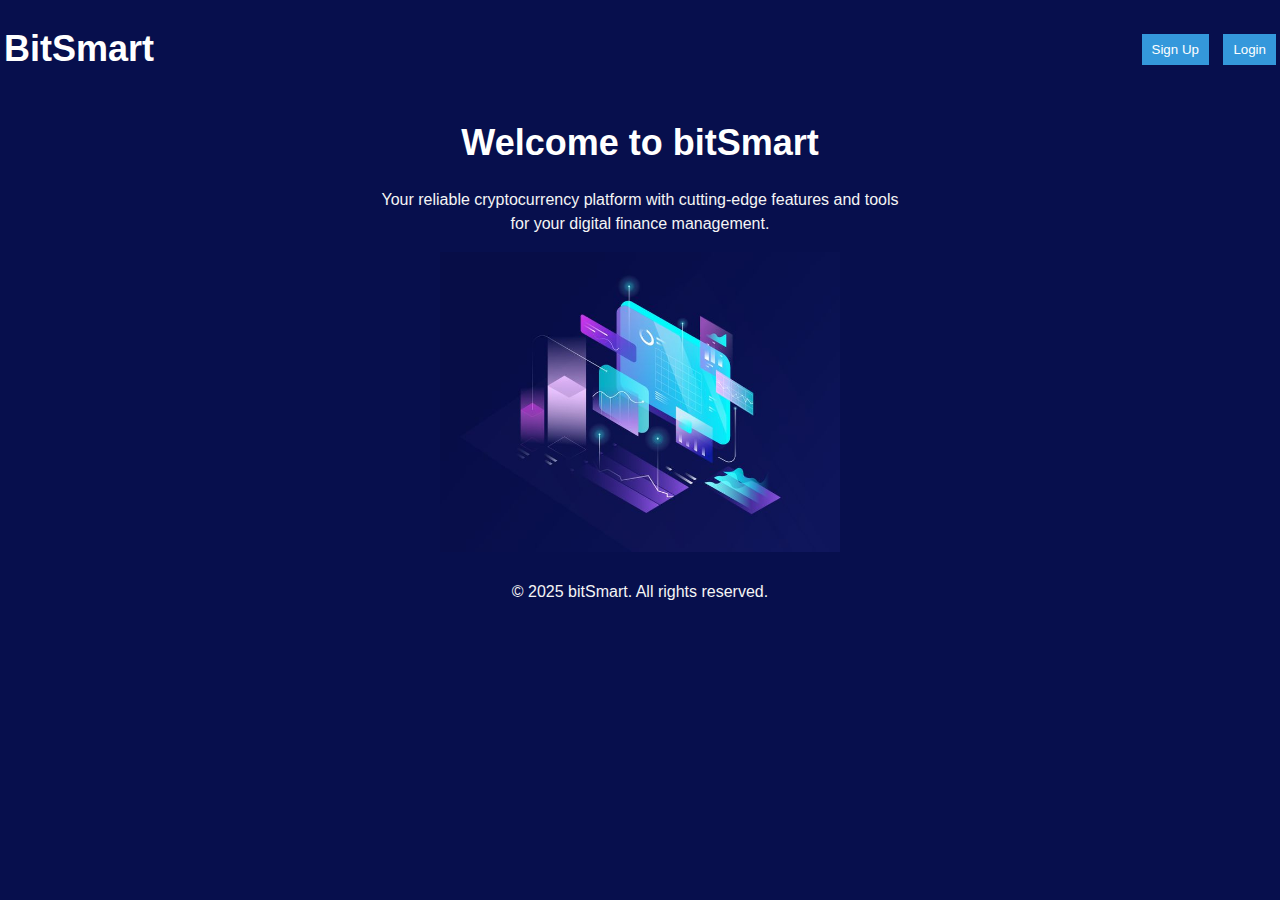
<file: index.html>
<!DOCTYPE html>
<html lang="en">
<head>
    <meta charset="UTF-8">
    <meta name="viewport" content="width=device-width, initial-scale=1.0">
    <title>bitSmart - Cryptocurrency Platform</title>
    <style>
        body {
            font-family: Arial, sans-serif;
            margin: 0;
            padding: 0;
            background-color: #070F4D;
            height: 100vh;
            text-align: center;
          }     
          header {
            padding: 4px;
            background-color: #070F4D;
            color: white;
            display: flex;
            align-items: center;
            justify-content: space-between;
          }
          header .logo {
            font-size: 1em;
            font-weight: bold;
          }
           .header-buttons button {
            margin-left: 10px;
            padding: 8px 10px;
            background-color: #3498db;
            color: white;
            border: none;
            cursor: pointer;
        }
        h1{
            color: white;
            font-size: 36px;
            animation: fadeIn 2s ease-in-out;
        }
        p{
            color: whitesmoke;
            line-height: 24px;
            animation: fadeIn 4s ease-in-out;
        }
        
          .container{
            width: 100%;display: flex;
            align-items: center;
            justify-content: center;
            animation: fadeIn 6s ease-in-out;
          }
          @keyframes fadeIn{
            0%{
                opacity: 0;
            }
            100%{
                opacity: 1;
            }
          }
          .container-image{
            width: 400px;
            height: 300px;
          }
          .container-image img{
            width: 100%;
            height: 100%;
            object-fit: cover;
            display: block;
          }
       
          footer{
            background-color: #070F4D;
            color: wheat;
            text-align: center;
            padding: 12px 0;
          }
    
    </style>
    
</head>
<body>
    
    <header>
        <div class="logo">
            <h1>BitSmart</h1>
        </div>
       <div class="header-buttons">
        <button onclick="window.location.href = 'register.html'">Sign Up</button>
        <button onclick="window.location.href = 'register.html'">Login</button>
       </div>
    </header

    <section>
        <h1>Welcome to bitSmart</h1>
        <p>Your reliable cryptocurrency platform with cutting-edge features and tools<br> for your digital finance management.</p>
       
      <div class="container">
        <div class="container-image">
            <img src="./images/Illustration for cryptocurrency.jpg" alt="">
           </div>
      </div>
    </section>

    <!-- Footer -->
    <footer>
        <p>&copy; 2025 bitSmart. All rights reserved.</p>
    </footer>
</body>
</html>
</file>
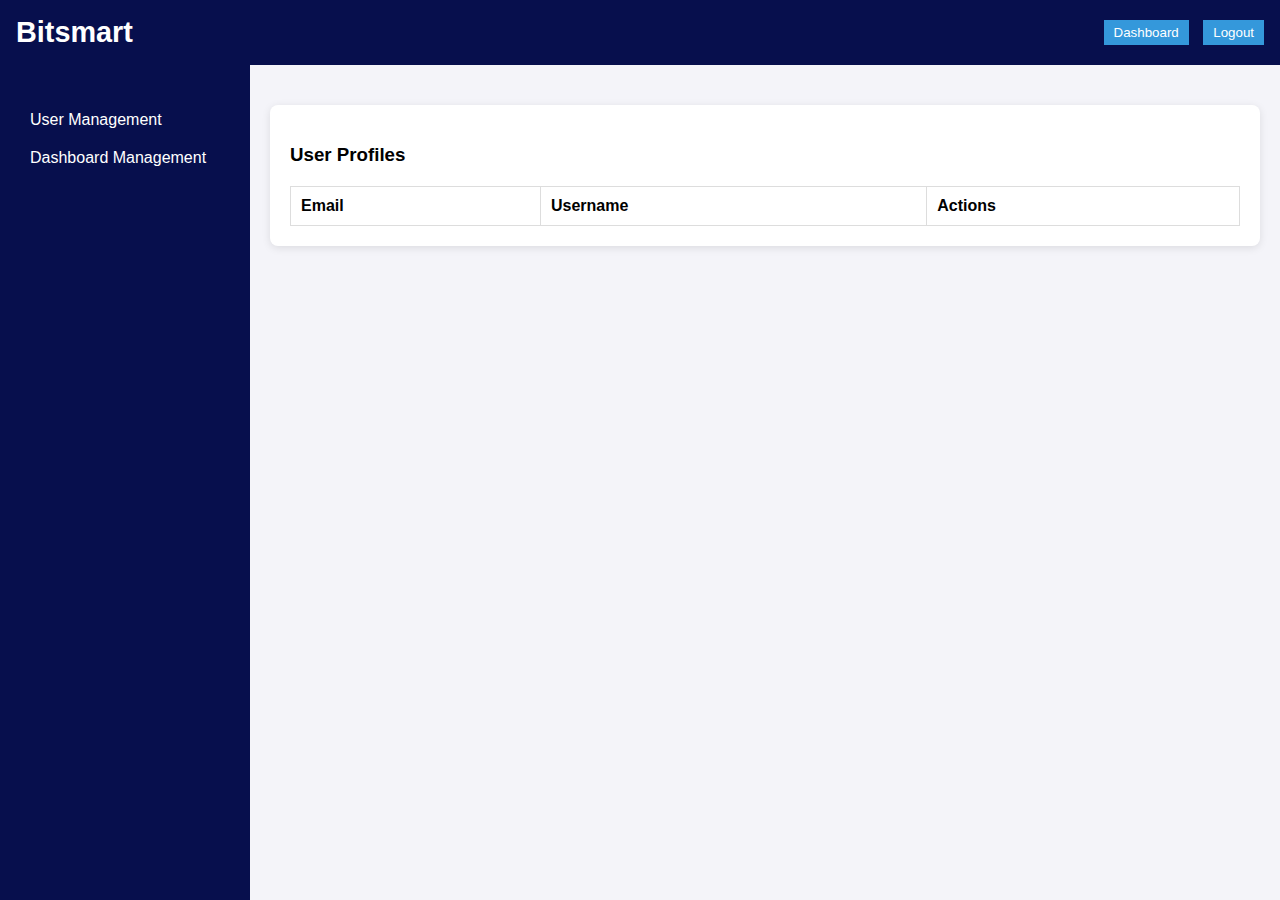
<file: admin-dashboard.html>
<!DOCTYPE html>
<html lang="en">
<head>
    <meta charset="UTF-8">
    <meta name="viewport" content="width=device-width, initial-scale=1.0">
    <title>Admin - bitSmart Dashboard</title>
    <style>
        /* Global Styles */
        body {
            font-family: Arial, sans-serif;
            margin: 0;
            padding: 0;
            background-color: #f4f4f9;
            display: flex;
            flex-direction: column;
            height: 100vh;
        }

        header {
            background-color: #070F4D;
            color: white;
            padding: 1em;
            display: flex;
            align-items: center;
            justify-content: space-between;
        }

        header .logo {
            font-size: 1.8em;
            font-weight: bold;
        }

        .header-buttons button {
            margin-left: 10px;
            padding: 5px 10px;
            background-color: #3498db;
            color: white;
            border: none;
            cursor: pointer;
        }

        .container {
            display: flex;
            flex: 1;
            overflow: hidden;
        }
        nav.sidebar {
            width: 250px;
            background-color: #070F4D;
            color: white;
            padding: 20px;
            box-sizing: border-box;
            display: flex;
            flex-direction: column;
        }

        nav.sidebar ul {
            list-style: none;
            padding-left: 0;
        }

        nav.sidebar ul li {
            padding: 10px;
            cursor: pointer;
        }

        nav.sidebar ul li:hover {
            background-color: #34495e;
        }

        nav.sidebar ul li > ul {
            display: none;
            padding-left: 20px;
        }

        nav.sidebar ul li.active > ul {
            display: block;
        }

        /* Main Content Styles */
        .main-content {
            flex: 1;
            padding: 20px;
            width: 100%;
            height: auto;
           
        }
        .user-list {
            margin-top: 20px;
            padding: 20px;
            background-color: #fff;
            border-radius: 8px;
            box-shadow: 0 2px 8px rgba(0, 0, 0, 0.1);
        }

        .user-list table {
            width: 100%;
            border-collapse: collapse;
        }

        .user-list th, .user-list td {
            padding: 10px;
            border: 1px solid #ddd;
            text-align: left;
        }

        .user-list button {
            background-color: #3498db;
            color: white;
            border: none;
            padding: 5px 10px;
            cursor: pointer;
        }

        .user-list button.delete {
            background-color: red;
        }

        .update-feature-form {
            margin-top: 20px;
            padding: 20px;
            background-color: #fff;
            border-radius: 8px;
            box-shadow: 0 2px 8px rgba(0, 0, 0, 0.1);
        }

        .update-feature-form input {
            width: 100%;
            padding: 10px;
            margin-bottom: 10px;
            border: 1px solid #ccc;
            border-radius: 5px;
        }

        .update-feature-form button {
            background-color: #3498db;
            color: white;
            border: none;
            padding: 10px;
            cursor: pointer;
        }
        
        h2, h3 {
            margin-bottom: 20px;
        }

        form {
            margin-bottom: 20px;
         }

        form input, form textarea {
            width: 100%;
            padding: 10px;
            margin-bottom: 10px;
            border: 1px solid #ccc;
            border-radius: 5px;
        }

        form button {
            padding: 10px;
            background-color: #3498db;
            color: white;
            border: none;
            border-radius: 5px;
           cursor: pointer;
        }

        form button:hover {
            background-color: #2980b9;
        }
        .feature-item {
           padding: 10px;
           background-color: #ecf0f1;
           margin-bottom: 10px;
          border-radius: 5px;
        }

        .feature-item h4 {
          margin-top: 0;
        }

        @media (max-width: 768px) {
         .main-content {
            margin: 10px;
        }
         nav.sidebar{
        width: 180px;
    }
}

    </style>
</head>
<body>
    <header class="header">
        <div class="logo">Bitsmart</div>
        <div class="header-buttons">
            <button onclick="window.location.href = 'main-dashboard.html'">Dashboard</button>
            <button id="logout" onclick="logout()">Logout</button>
        </div>
    </header>
    
    <div class="container">
        <nav class="sidebar">
            <ul>
                <li class="menu-item" id="user-management">
                    User Management
                    <ul>
                        <li>View Users</li>
                    </ul>
                </li>
                <li class="menu-item" id="dashboard-management">
                    Dashboard Management
                    <ul>
                        <li>Update Features</li>
                    </ul>
                </li>
            </ul>
        </nav>

        <main class="main-content">
            <!-- users info -->
            <div class="user-list" id="user-list">
                <h3>User Profiles</h3>
                <table id="user-table">
                    <thead>
                        <tr>
                            <th>Email</th>
                            <th>Username</th>
                            <th>Actions</th>
                        </tr>
                    </thead>
                    <tbody>
                       <!-- users display-->
                    </tbody>
                </table>
            </div>
<div class="main-content" id="addFeatureContainer" style="display: none;">
<h2>Add New Feature</h2>
<form id="feature-form">
    <label for="feature-name">Feature Name:</label>
    <input type="text" id="feature-name" required>

    <label for="feature-description">Feature Description:</label>
    <textarea id="feature-description" required></textarea>

    <button type="submit">Add Feature</button>
</form>

<h3>Existing Features</h3>
<div id="feature-list">
    <!-- features -->
</div>
</div>

<script>
    document.getElementById("user-management").addEventListener('click', function(){
        document.getElementById("addFeatureContainer").style.display = 'none';
        document.getElementById("user-list").style.display = 'block';
    })
    document.getElementById("dashboard-management").addEventListener('click', function(){
        document.getElementById("addFeatureContainer").style.display = 'block';
        document.getElementById("user-list").style.display = 'none';
    })

    const featureForm = document.getElementById('feature-form');
    const featureList = document.getElementById('feature-list');

 featureForm.addEventListener('submit', (e) => {
    e.preventDefault();
    const featureName = document.getElementById('feature-name').value;
    const featureDescription = document.getElementById('feature-description').value;

    const featureItem = document.createElement('div');
    featureItem.classList.add('feature-item');
    featureItem.innerHTML = `<h4>${featureName}</h4><p>${featureDescription}</p>`;
    featureList.appendChild(featureItem);

    featureForm.reset();  
});
function logout() {
    localStorage.removeItem('loggedIn');
    localStorage.removeItem('currentUser');
    window.location.href = 'admin-login.html';
}
</script>
</body>
</html>
</file>
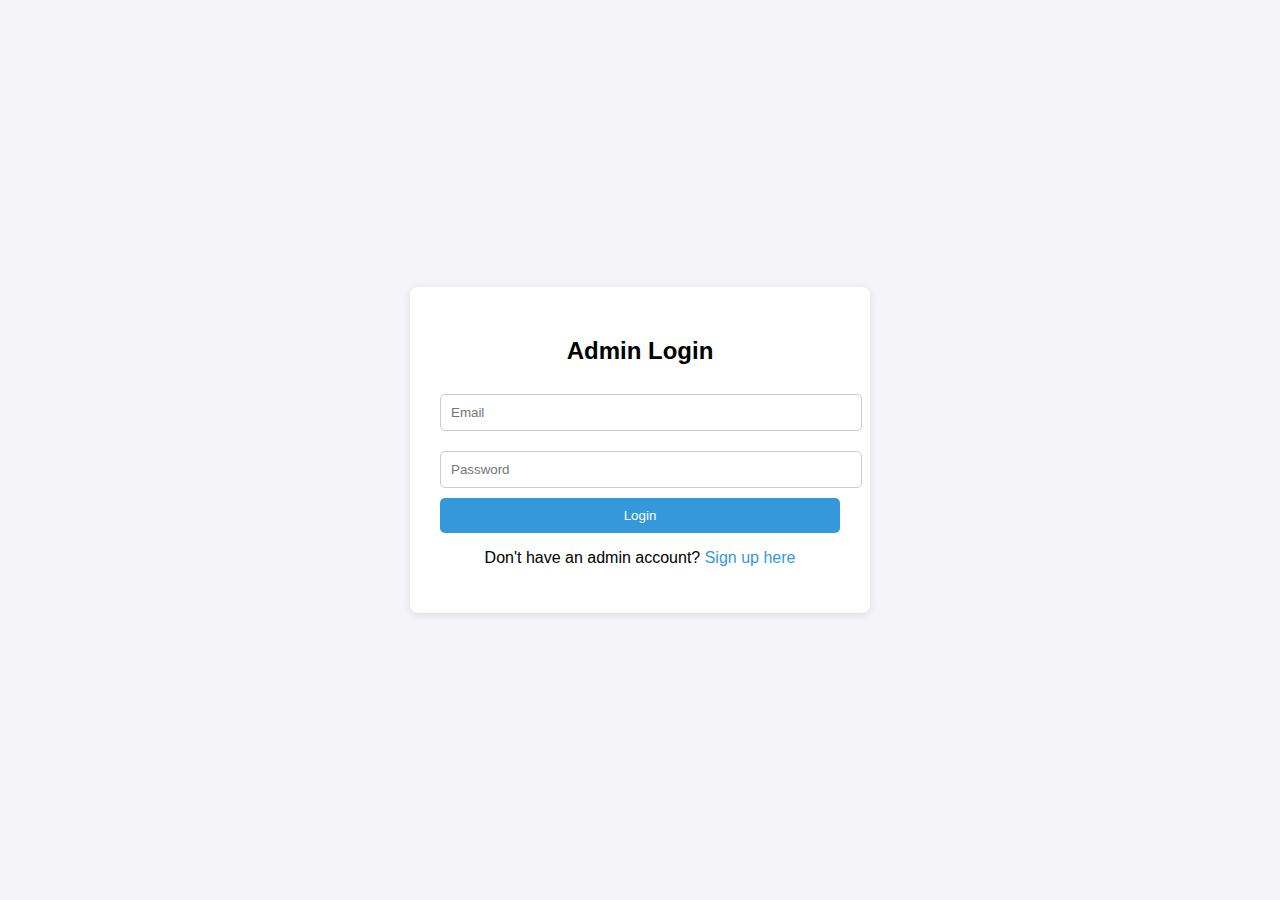
<file: admin-login.html>
<!DOCTYPE html>
<html lang="en">
<head>
    <meta charset="UTF-8">
    <meta name="viewport" content="width=device-width, initial-scale=1.0">
    <title>Admin Login / Sign Up</title>
    <style>
        body {
            font-family: Arial, sans-serif;
            background-color: #f4f4f9;
            display: flex;
            justify-content: center;
            align-items: center;
            height: 100vh;
            margin: 0;
        }
        .auth-container {
            background-color: #fff;
            padding: 30px;
            border-radius: 8px;
            box-shadow: 0 2px 8px rgba(0, 0, 0, 0.1);
            width: 400px;
        }
        .auth-container h2 {
            text-align: center;
        }
        .auth-container input {
            width: 100%;
            padding: 10px;
            margin: 10px 0;
            border: 1px solid #ccc;
            border-radius: 5px;
        }
        .auth-container button {
            width: 100%;
            padding: 10px;
            background-color: #3498db;
            color: white;
            border: none;
            border-radius: 5px;
            cursor: pointer;
        }
        .auth-container p {
            text-align: center;
        }
        .auth-container a {
            color: #3498db;
            text-decoration: none;
        }
        .auth-container a:hover {
            text-decoration: underline;
        }
    </style>
</head>
<body>
    <div class="auth-container" id="login-form">
        <h2>Admin Login</h2>
        <form id="login-form-elem">
            <input type="email" id="login-email" name="email" placeholder="Email" required>
            <input type="password" id="login-password" name="password" placeholder="Password" required>
            <button type="submit">Login</button>
        </form>
        <p>Don't have an admin account? <a href="javascript:void(0)" id="show-signup">Sign up here</a></p>
    </div>

    <div class="auth-container" id="signup-form" style="display: none;">
        <h2>Admin Sign Up</h2>
        <form id="signup-form-elem">
            <input type="email" id="signup-email" name="email" placeholder="Email" required>
            <input type="text" id="signup-username" name="username" placeholder="Username" required>
            <input type="password" id="signup-password" name="password" placeholder="Password" required>
            <button type="submit">Sign Up</button>
        </form>
        <p>Already have an admin account? <a href="javascript:void(0)" id="show-login">Login here</a></p>
    </div>

    <script src="./admin-authentication.js"></script>
</body>
</html>
</file>
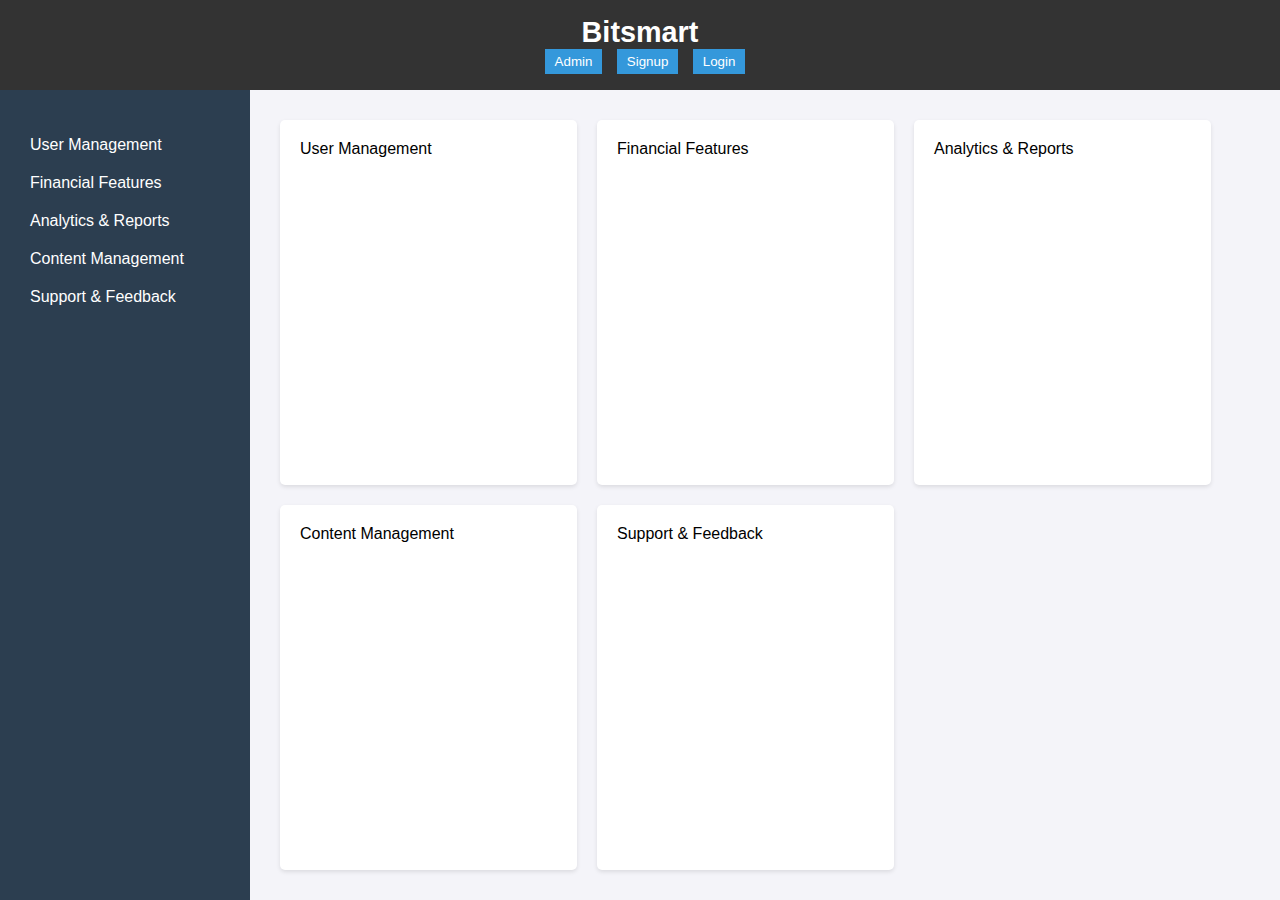
<file: dashboard.html>
<!DOCTYPE html>
<html lang="en">
<head>
    <meta charset="UTF-8">
    <meta name="viewport" content="width=device-width, initial-scale=1.0">
    <title>Bitsmart Dashboard</title>
    <style>
        /* Global Styles */
        body {
            font-family: Arial, sans-serif;
            margin: 0;
            padding: 0;
            background-color: #f4f4f9;
            display: flex;
            flex-direction: column;
            height: 100vh;
        }

        header {
            background-color: #333;
            color: white;
            padding: 1em;
            text-align: center;
        }

        header .logo {
            font-size: 1.8em;
            font-weight: bold;
        }

        .header-buttons button {
            margin-left: 10px;
            padding: 5px 10px;
            background-color: #3498db;
            color: white;
            border: none;
            cursor: pointer;
        }

        .container {
            display: flex;
            flex: 1;
            overflow: hidden;
        }

        /* Sidebar Styles */
        nav.sidebar {
            width: 250px;
            background-color: #2c3e50;
            color: white;
            padding: 20px;
            box-sizing: border-box;
            display: flex;
            flex-direction: column;
        }

        nav.sidebar ul {
            list-style: none;
            padding-left: 0;
        }

        nav.sidebar ul li {
            padding: 10px;
            cursor: pointer;
        }

        nav.sidebar ul li:hover {
            background-color: #34495e;
        }

        nav.sidebar ul li > ul {
            display: none;
            padding-left: 20px;
        }

        nav.sidebar ul li.active > ul {
            display: block;
        }

        /* Main Content Styles */
        .main-content {
            flex: 1;
            padding: 20px;
            display: flex;
            flex-wrap: wrap;
            overflow-y: auto;
        }

        .card {
            background-color: white;
            padding: 20px;
            margin: 10px;
            flex-basis: 30%;
            box-sizing: border-box;
            border-radius: 5px;
            box-shadow: 0 2px 4px rgba(0, 0, 0, 0.1);
        }

        .card:hover {
            box-shadow: 0 4px 6px rgba(0, 0, 0, 0.15);
        }

    </style>
</head>
<body>
    <header class="header">
        <div class="logo">Bitsmart</div>
        <div class="header-buttons">
            <button id="adminBtn">Admin</button>
            <button>Signup</button>
            <button>Login</button>
        </div>
    </header>
    
    <div class="container">
        <nav class="sidebar">
            <ul>
                <li class="menu-item" id="user-management">
                    User Management
                    <ul>
                        <li>User Profile</li>
                        <li>User Activities</li>
                        <li>User Roles & Responsibilities</li>
                    </ul>
                </li>
                <li class="menu-item" id="financial-features">
                    Financial Features
                    <ul>
                        <li>Saving Features</li>
                        <li>Budgeting Tools</li>
                        <li>Investment Education</li>
                    </ul>
                </li>
                <li class="menu-item" id="analytics-reports">
                    Analytics & Reports
                    <ul>
                        <li>Financial Report</li>
                        <li>User Analytics</li>
                    </ul>
                </li>
                <li class="menu-item" id="content-management">
                    Content Management
                    <ul>
                        <li>Resource Library</li>
                        <li>Education</li>
                    </ul>
                </li>
                <li class="menu-item" id="support-feedback">
                    Support & Feedback
                    <ul>
                        <li>User Support</li>
                        <li>Feedback & Suggestions</li>
                    </ul>
                </li>
            </ul>
        </nav>

        <main class="main-content">
            <div class="card">User Management</div>
            <div class="card">Financial Features</div>
            <div class="card">Analytics & Reports</div>
            <div class="card">Content Management</div>
            <div class="card">Support & Feedback</div>
        </main>
    </div>

    <script>
        document.querySelectorAll('.menu-item').forEach(item => {
            item.addEventListener('click', () => {
                item.classList.toggle('active');
            });
        });
    </script>
</body>
</html>
</file>
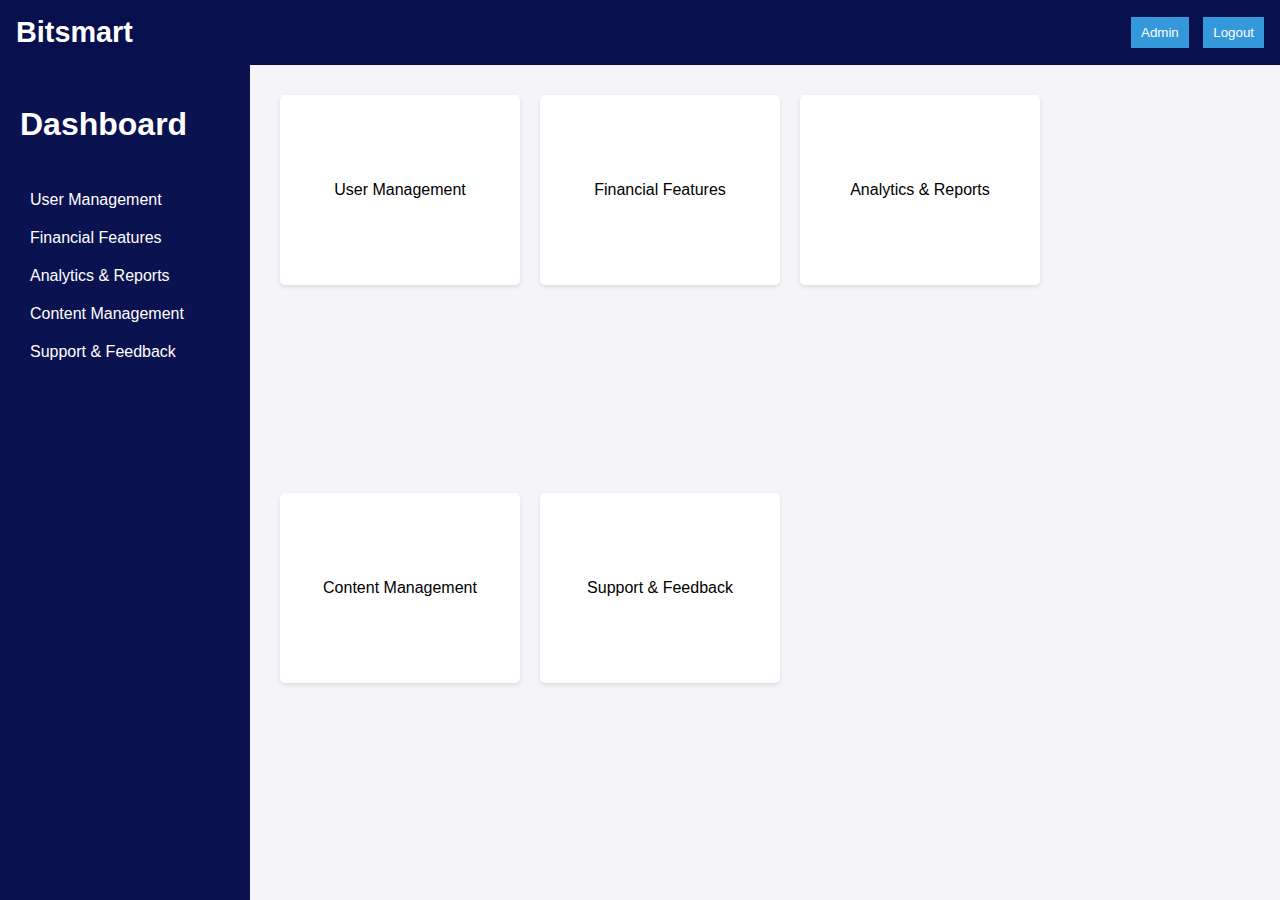
<file: main-dashboard.html>
<!DOCTYPE html>
<html lang="en">
<head>
    <meta charset="UTF-8">
    <meta name="viewport" content="width=device-width, initial-scale=1.0">
    <title>Bitsmart Dashboard</title>
    <style>
        
        body {
            font-family: Arial, sans-serif;
            margin: 0;
            padding: 0;
            background-color: #f4f4f9;
            display: flex;
            flex-direction: column;
            height: 100vh;
        }

        header {
            background-color: #070F4D;
            color: white;
            padding: 1em;
            display: flex;
            align-items: center;
            justify-content: space-between;
        }

        header .logo {
            font-size: 1.8em;
            font-weight: bold;
        }

        .header-buttons button {
            margin-left: 10px;
            padding: 8px 10px;
            background-color: #3498db;
            color: white;
            border: none;
            cursor: pointer;
        }

        .container {
            display: flex;
            flex: 1;
            overflow: hidden;
        }
        nav.sidebar {
            width: 250px;
            background-color: #0a124f;
            color: white;
            padding: 20px;
            box-sizing: border-box;
            display: flex;
            flex-direction: column;
        }

        nav.sidebar ul {
            list-style: none;
            padding-left: 0;
        }

        nav.sidebar ul li {
            padding: 10px;
            cursor: pointer;
        }

        nav.sidebar ul li:hover {
            background-color: #070F4D;
        }

        nav.sidebar ul li > ul {
            display: none;
            padding-left: 20px;
        }

        nav.sidebar ul li.active > ul {
            display: block;
        }
        .main-content {
            flex: 1;
            padding: 20px;
            display: flex;
            flex-wrap: wrap;
            overflow-y: auto;
        }

        .card {
            background-color: white;
            padding: 20px;
            margin: 10px;
            width: 200px;
            height: 150px;
            border-radius: 5px;
            box-shadow: 0 2px 4px rgba(0, 0, 0, 0.1);
            display: flex;
            align-items: center;
            justify-content: center;
        }

        .card:hover {
            box-shadow: 0 4px 6px rgba(0, 0, 0, 0.15);
        }

    </style>
</head>
<body>
    <header class="header">
        <div class="logo">Bitsmart</div>
        <div class="header-buttons">
            <button onclick="window.location.href = 'admin-login.html' ">Admin</button>
            <button  onclick="logout()">Logout</button>
        </div>
    </header>
    
    <div class="container">
        <nav class="sidebar">
            <h1>Dashboard</h1>
            <ul>
                <li class="menu-item" id="user-management">
                    User Management
                    <ul>
                        <li>User Profile</li>
                        <li>User Activities</li>
                        <li>User Roles & Responsibilities</li>
                    </ul>
                </li>
                <li class="menu-item" id="financial-features">
                    Financial Features
                    <ul>
                        <li>Saving Features</li>
                        <li>Budgeting Tools</li>
                        <li>Investment Education</li>
                    </ul>
                </li>
                <li class="menu-item" id="analytics-reports">
                    Analytics & Reports
                    <ul>
                        <li>Financial Report</li>
                        <li>User Analytics</li>
                    </ul>
                </li>
                <li class="menu-item" id="content-management">
                    Content Management
                    <ul>
                        <li>Resource Library</li>
                        <li>Education</li>
                    </ul>
                </li>
                <li class="menu-item" id="support-feedback">
                    Support & Feedback
                    <ul>
                        <li>User Support</li>
                        <li>Feedback & Suggestions</li>
                    </ul>
                </li>
            </ul>
        </nav>

        <main class="main-content">
            <div class="card">User Management</div>
            <div class="card">Financial Features</div>
            <div class="card">Analytics & Reports</div>
            <div class="card">Content Management</div>
            <div class="card">Support & Feedback</div>
        </main>
    </div>

    <script>
        document.querySelectorAll('.menu-item').forEach(item => {
            item.addEventListener('click', () => {
                item.classList.toggle('active');
            });
        });
        function logout() {
            localStorage.removeItem('loggedIn');
            localStorage.removeItem('currentUser');
            window.location.href = 'register.html';
        }
    </script>
</body>
</html>
</file>
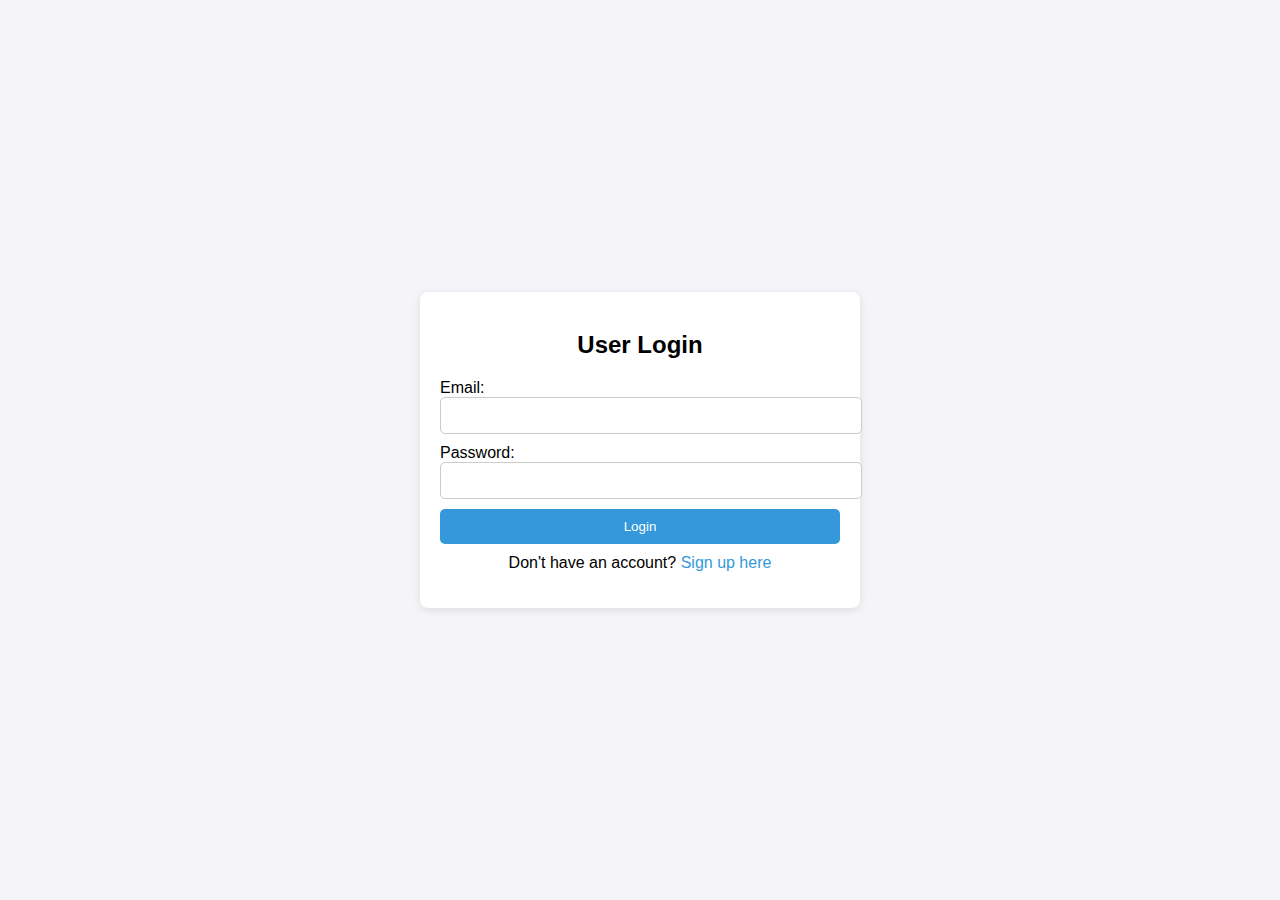
<file: register.html>
<!DOCTYPE html>
<html lang="en">
<head>
    <meta charset="UTF-8">
    <meta name="viewport" content="width=device-width, initial-scale=1.0">
    <title>Register - bitSmart</title>
    <style>
        body {
            font-family: Arial, sans-serif;
            margin: 0;
            padding: 0;
            background-color: #f4f4f9;
            display: flex;
            justify-content: center;
            align-items: center;
            height: 100vh;
        }
        .auth-form-container {
            width: 100%;
            max-width: 400px;
            padding: 20px;
            background-color: #fff;
            border-radius: 8px;
            box-shadow: 0 2px 8px rgba(0, 0, 0, 0.1);
        }
        .auth-form h2 {
            margin-bottom: 20px;
            text-align: center;
        }
        .auth-form input {
            width: 100%;
            padding: 10px;
            margin-bottom: 10px;
            border: 1px solid #ccc;
            border-radius: 5px;
        }
        .auth-form button {
            width: 100%;
            padding: 10px;
            background-color: #3498db;
            color: white;
            border: none;
            border-radius: 5px;
            cursor: pointer;
        }
        .auth-form p {
            text-align: center;
            margin-top: 10px;
        }
        .auth-form a {
            color: #3498db;
            text-decoration: none;
        }
        .auth-form a:hover {
            text-decoration: underline;
        }
    </style>
</head>
<body>
    <section class="auth-form-container">
        <!-- Login Form -->
        <div id="login-form" class="auth-form">
            <h2>User Login</h2>
            <form id="login-form-elem">
                <label for="login-email">Email:</label>
                <input type="email" id="login-email" name="email" required>
                <label for="login-password">Password:</label>
                <input type="password" id="login-password" name="password" required>
                <button type="submit">Login</button>
            </form>
            <p>Don't have an account? <a href="javascript:void(0)" id="show-signup">Sign up here</a></p>
        </div>

        <!-- Signup Form -->
        <div id="signup-form" class="auth-form" style="display: none;">
            <h2>Sign Up</h2>
            <form id="signup-form-elem">
                <label for="signup-email">Email:</label>
                <input type="email" id="signup-email" name="email" required>
                <label for="signup-username">Username:</label>
                <input type="text" id="signup-username" name="username" required>
                <label for="signup-password">Password:</label>
                <input type="password" id="signup-password" name="password" required>
                <button type="submit">Sign Up</button>
            </form>
            <p>Already have an account? <a href="javascript:void(0)" id="show-login">Login here</a></p>
        </div>
    </section>

    <script src="./register.js"></script>
</body>
</html>
</file>
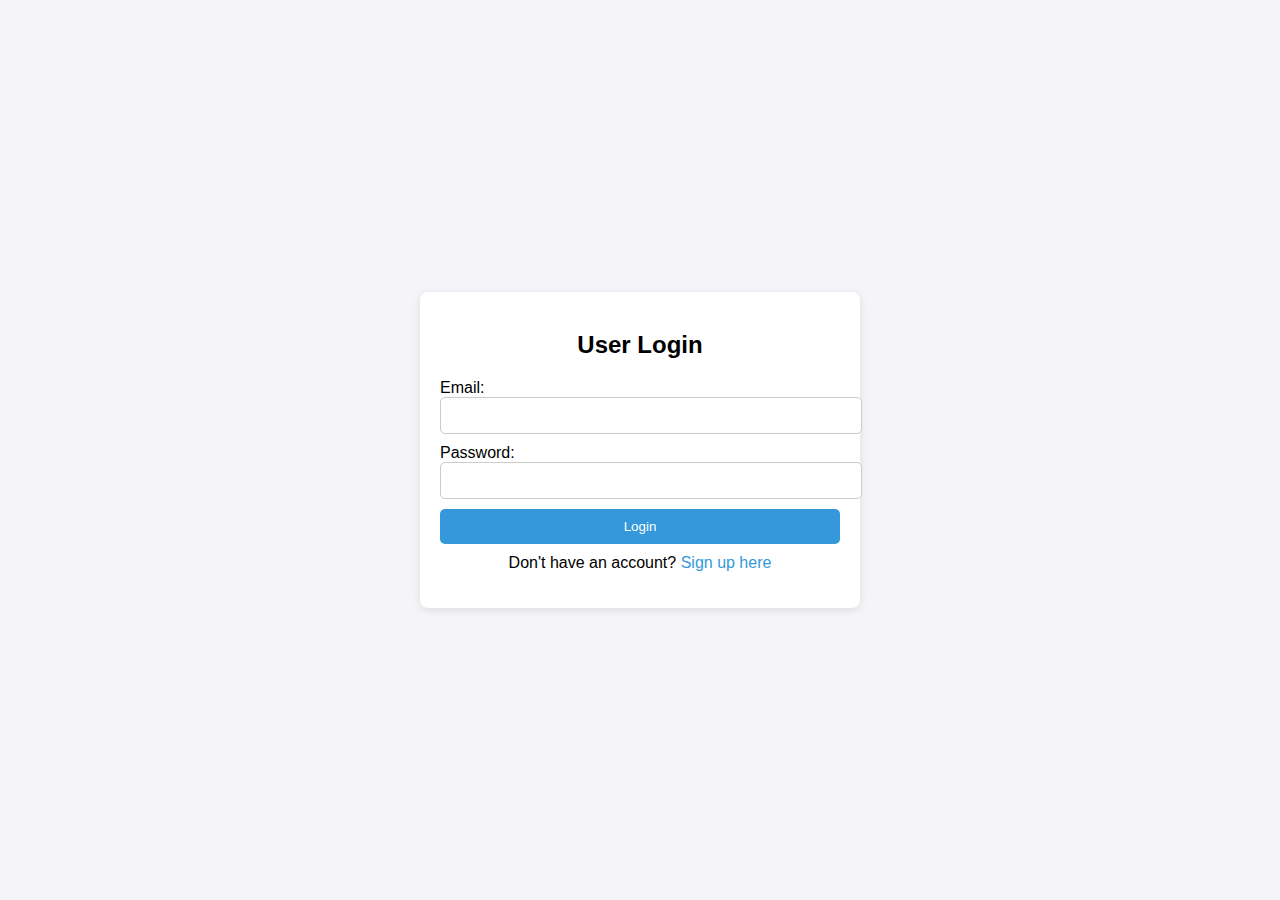
<file: user-profile.html>
<!DOCTYPE html>
<html lang="en">
  <head>
    <meta charset="UTF-8" />
    <meta name="viewport" content="width=device-width, initial-scale=1.0" />
    <title>User Profile - Bitsmart</title>
    <style>
      body {
        font-family: Arial, sans-serif;
        margin: 0;
        padding: 0;
        background-color: #f4f4f9;
        display: flex;
        flex-direction: column;
        height: 100vh;
      }     
      header {
        padding: 20px;
        background-color: #070F4D;
        color: white;
        display: flex;
        align-items: center;
        justify-content: space-between;
      }
      header .logo {
        font-size: 1.8em;
        font-weight: bold;
      }

      .user-profile {
        margin: 50px auto;
        width: 400px;
        padding: 20px;
        background-color: white;
        box-shadow: 0 4px 8px rgba(0, 0, 0, 0.1);
        border-radius: 8px;
        text-align: center;
      }

      .profile-card {
        margin-top: 20px;
      }

      .profile-card p {
        font-size: 18px;
        margin-bottom: 20px;
      }

      .profile-card button {
        padding: 10px 20px;
        background-color: #3498db;
        color: white;
        border: none;
        border-radius: 5px;
        cursor: pointer;
      }

      .profile-card button:hover {
        background-color: #2980b9;
      }

      .link-to-dashboard {
        display: inline-block;
        margin-top: 15px;
        padding: 10px 20px;
        background-color: #2980b9;
        color: white;
        text-decoration: none;
        border-radius: 5px;
        transition: background-color 0.3s;
      }

      .link-to-dashboard:hover {
        background-color: #21618c;
      }
      footer{
        background-color: #070F4D;
        color: wheat;
        text-align: center;
        padding: 12px 0;
      }

 
    </style>
  </head>
  <body>
    <header class="header">
      <div class="logo">Bitsmart</div>
      <a href="main-dashboard.html" class="link-to-dashboard">Go to Dashboard</a>
    </header>

    <section class="user-profile">
      <h2>Your Profile</h2>
      <div class="profile-card">
        <p><span id="username"></span></p>
        <p><span id="email"></span></p>
        <button onclick="logout()">Logout</button>
      </div>
    </section>

    <footer>
      <p>&copy; 2025 Bitsmart. All rights reserved.</p>
    </footer>

    <script>
      function logout() {
        localStorage.removeItem("loggedIn");
        localStorage.removeItem("currentUser");
        window.location.href = "register.html";
      }
    </script>

    <script src="./register.js"></script>
  </body>
</html>
</file>
